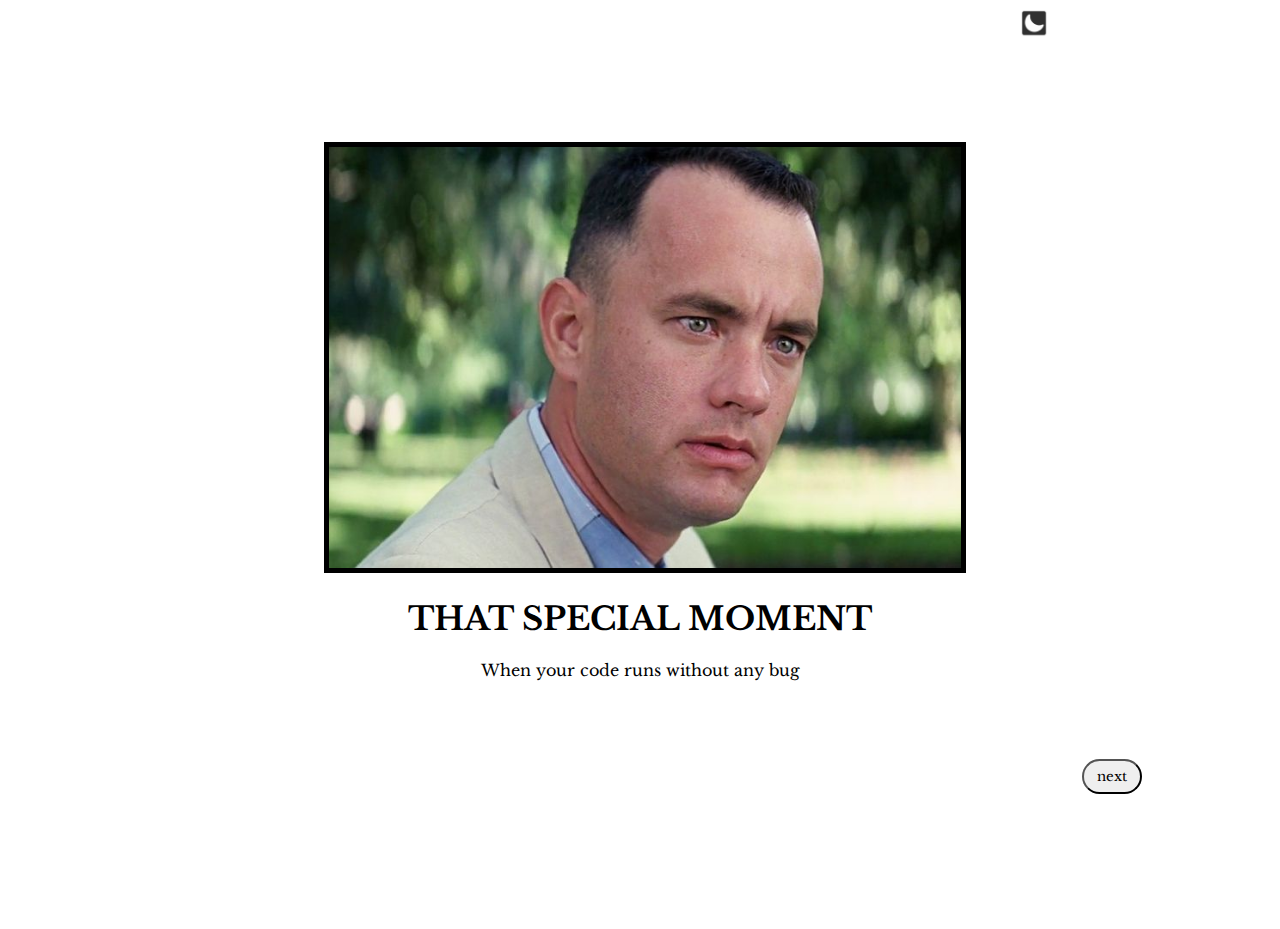
<file: index.html>
<!DOCTYPE html>
<html lang="en">
  <head>
    <meta charset="UTF-8" />
    <title> Demo</title>
    <link rel="stylesheet" href="./style.css">
    <link rel="preconnect" href="https://fonts.googleapis.com">
    <link rel="preconnect" href="https://fonts.gstatic.com" crossorigin>
    <link href="https://fonts.googleapis.com/css2?family=Libre+Baskerville:ital,wght@0,400;0,700;1,400&display=swap" rel="stylesheet">
  </head>
  
  <body>
    <a href="./public/index_dark_mode.html"><img src="./assets/images/preview-256.png" alt="Dark/light mode" class="darkmodeicon"></a>
    <div class="divlight">
      <img src="./assets/images/Meme Picture_ Forrest Gump.jpg" alt="Man looking supresid" class="lightimg">
      <h1 class="lighth1">That Special Moment</h1>
      <p>When your code runs without any bug</p>
    </div>

    <a href="./public/next.html">  
      <button class="mybutton">
        next
      </button>
    </a>
    
  </body>
</html>
</file>
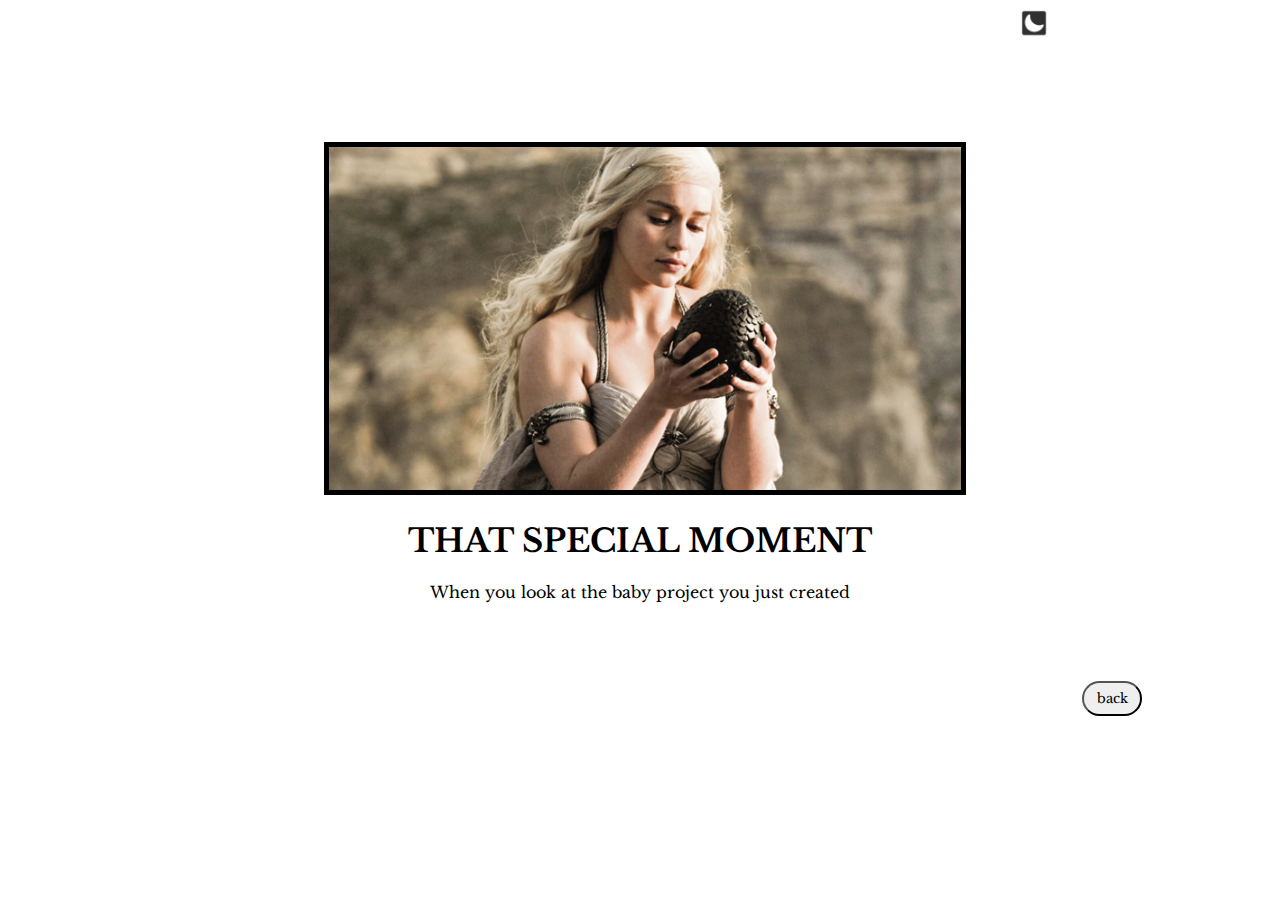
<file: public/next.html>
<!DOCTYPE html>
<html lang="en">
  <head>
    <meta charset="UTF-8" />
    <title> Demo</title>
    <link rel="stylesheet" href="../style.css">
    <link rel="preconnect" href="https://fonts.googleapis.com">
    <link rel="preconnect" href="https://fonts.gstatic.com" crossorigin>
    <link href="https://fonts.googleapis.com/css2?family=Libre+Baskerville:ital,wght@0,400;0,700;1,400&display=swap" rel="stylesheet">
  </head>
  
  <body>
    <a href="../public/next_dark_mode.html"><img src="../assets/images/preview-256.png" alt="Dark/light mode" class="darkmodeicon"></a>
    <div class="divlight">
      <img src="../assets/images/daenerys.jpeg" alt="Woman look at a dragon egg" class="lightimg">
      <h1 class="lighth1">That Special Moment</h1>
      <p>When you look at the baby project you just created</p>
    </div>

    <a href="../index.html">  
      <button class="mybutton">
        back
      </button>
    </a>
    
  </body>
</html>
</file>
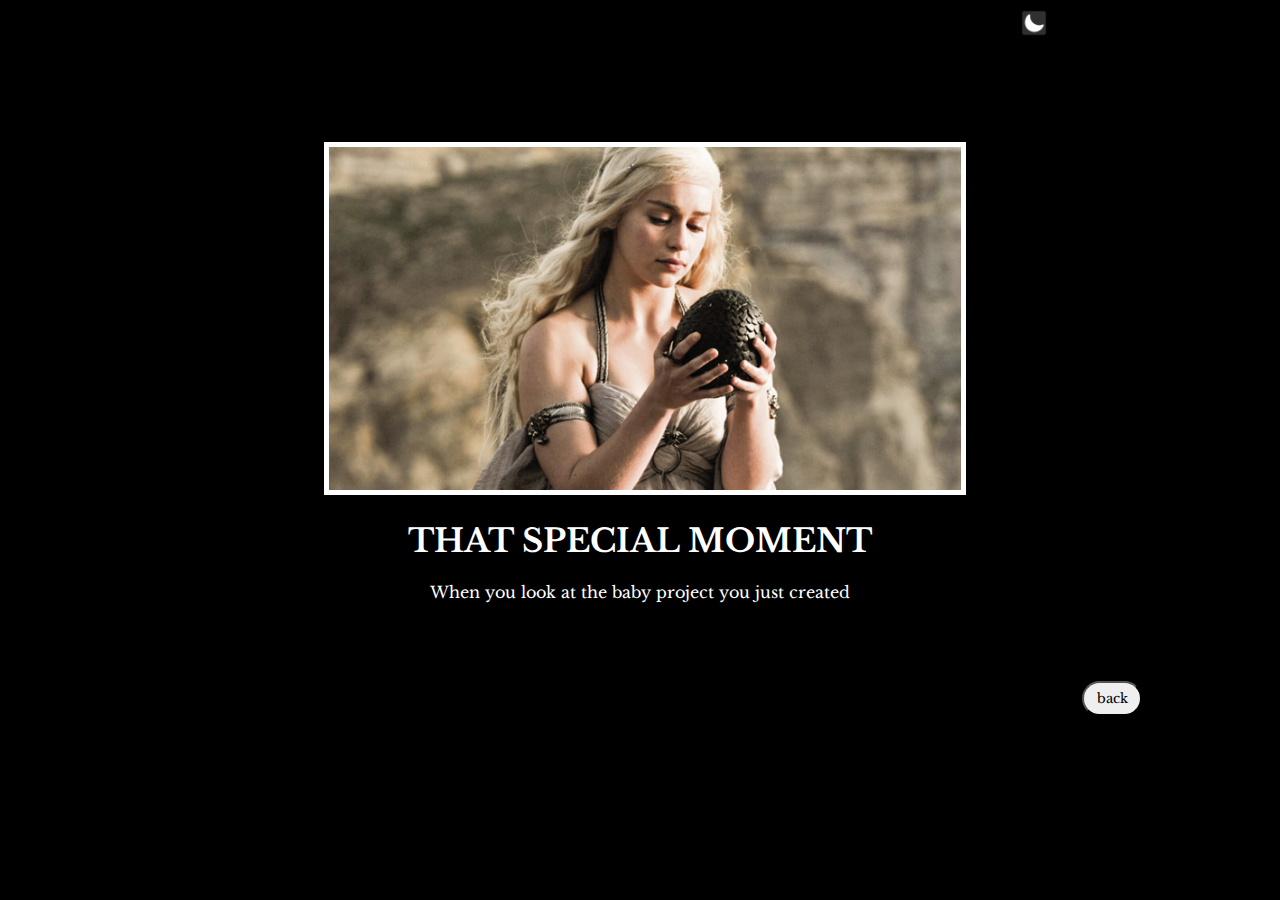
<file: public/next_dark_mode.html>
<!DOCTYPE html>
<html lang="en" class="lightbackground">
  <head>
    <meta charset="UTF-8" />
    <title> Demo</title>
    <link rel="stylesheet" href="../style.css">
    <link rel="preconnect" href="https://fonts.googleapis.com">
    <link rel="preconnect" href="https://fonts.gstatic.com" crossorigin>
    <link href="https://fonts.googleapis.com/css2?family=Libre+Baskerville:ital,wght@0,400;0,700;1,400&display=swap" rel="stylesheet">
  </head>
  
  <body>
    <a href="../public/next.html"><img src="../assets/images/preview-256.png" alt="Dark/light mode" class="darkmodeicon"></a>
    <div class="divdark">
      <img src="../assets/images/daenerys.jpeg" alt="Woman look at a dragon egg" class="darkimg">
      <h1 class="darkh1">That Special Moment</h1>
      <p style="color: white;">When you look at the baby project you just created</p>
    </div>

    <a href="../public/index_dark_mode.html">  
      <button class="mybutton">
        back
      </button>
    </a>
    
  </body>
</html>
</file>
<file: style.css>
.lightbackground{
  background-color: black;
}

.lighth1{

  color: black;
  text-transform: uppercase;
  font-family: "Libre Baskerville", serif;
}

.darkh1{

  color: white;
  text-transform: uppercase;
  font-family: "Libre Baskerville", serif;
}

.lightimg{
  border: 5px solid black;
  width: 100%;
}

.darkimg{
  border: 5px solid white;
  width: 100%;
}
.divlight{
  text-align: center;
  color: black;
  width: 50%;
  margin-left: 25%;
  margin-top: 100px;
  
}

.divdark{
  text-align: center;
  color: black;
  width: 50%;
  margin-left: 25%;
  margin-top: 100px;
  
}

.mybutton{

  height: 35px;
  width: 60px;
  border-radius: 20px;
  font-family: 'Libre Baskerville', serif;
  margin-top: 5%;
  margin-bottom: 10%;
  margin-left: 85%;
 
}

.darkmodeicon{
  width: 30px;
  margin-left: 80%;
}

p{
  font-family: 'Libre Baskerville', serif;
}
</file>
